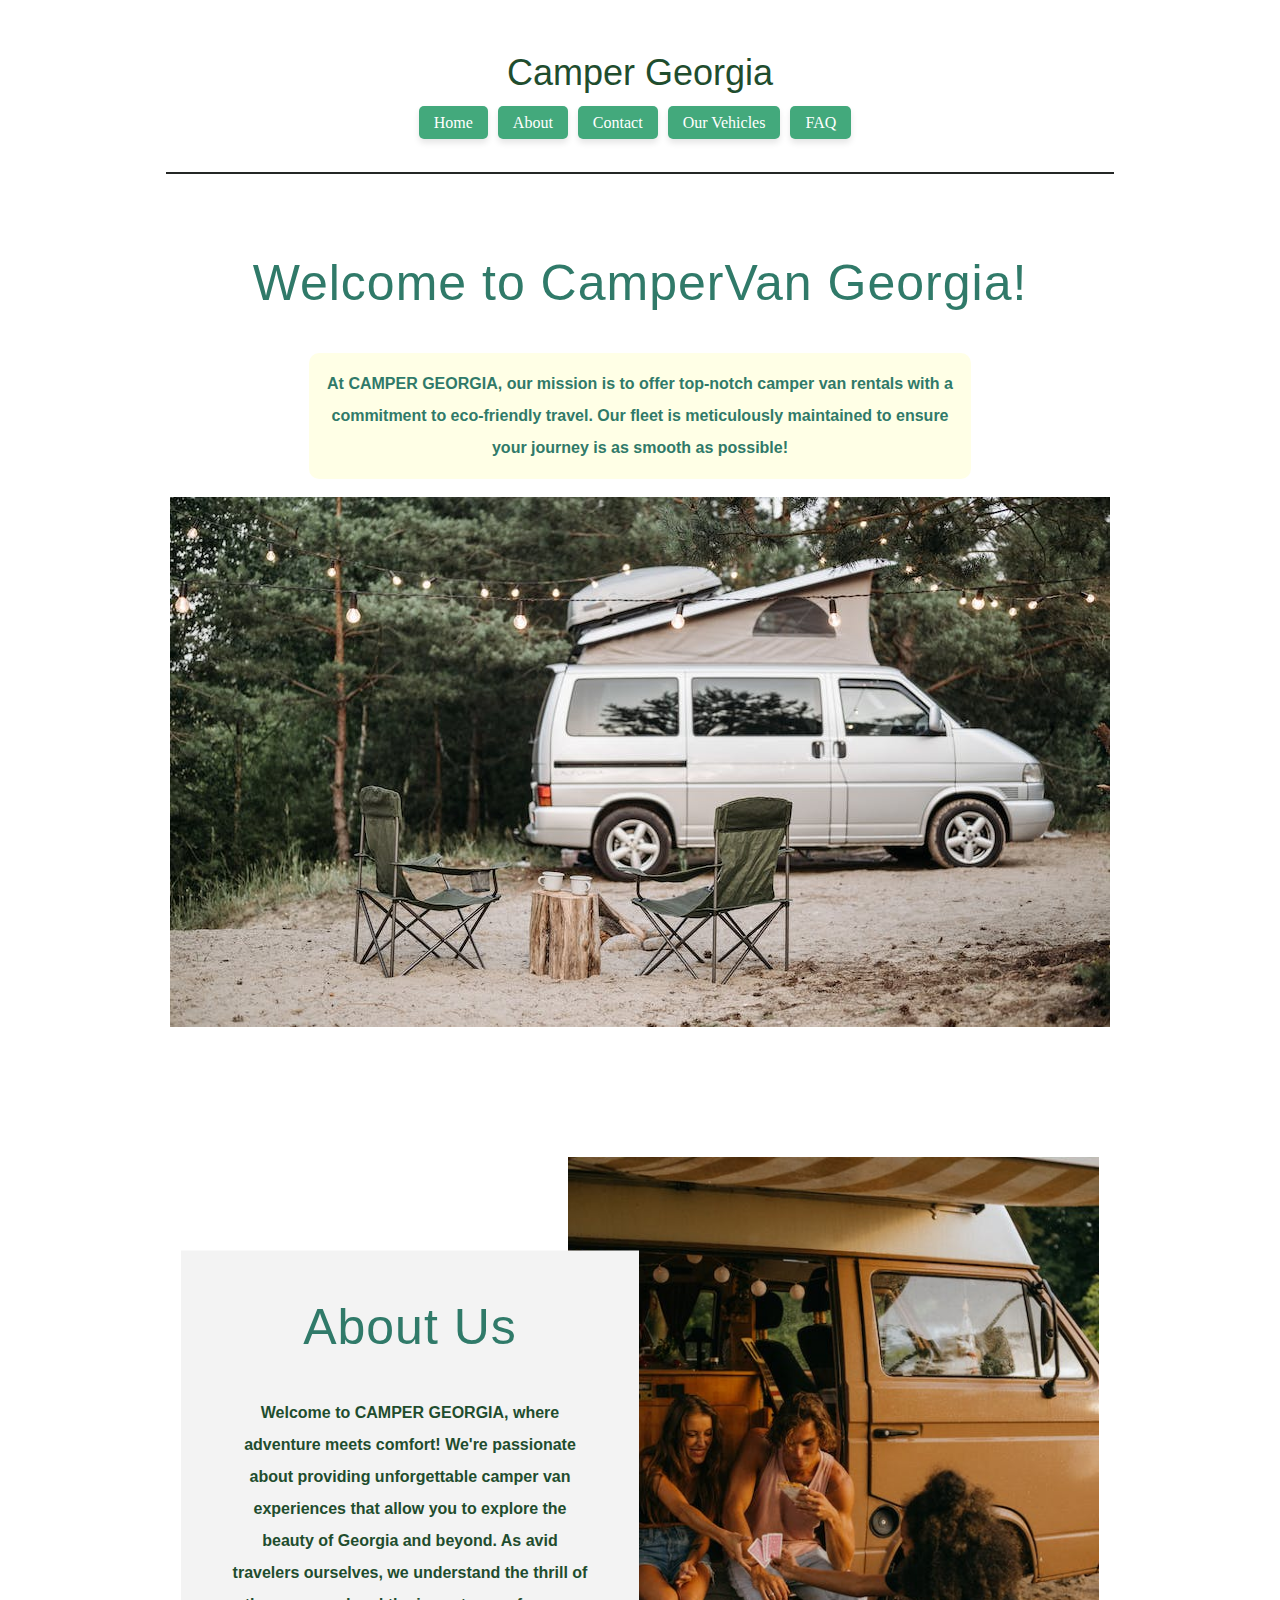
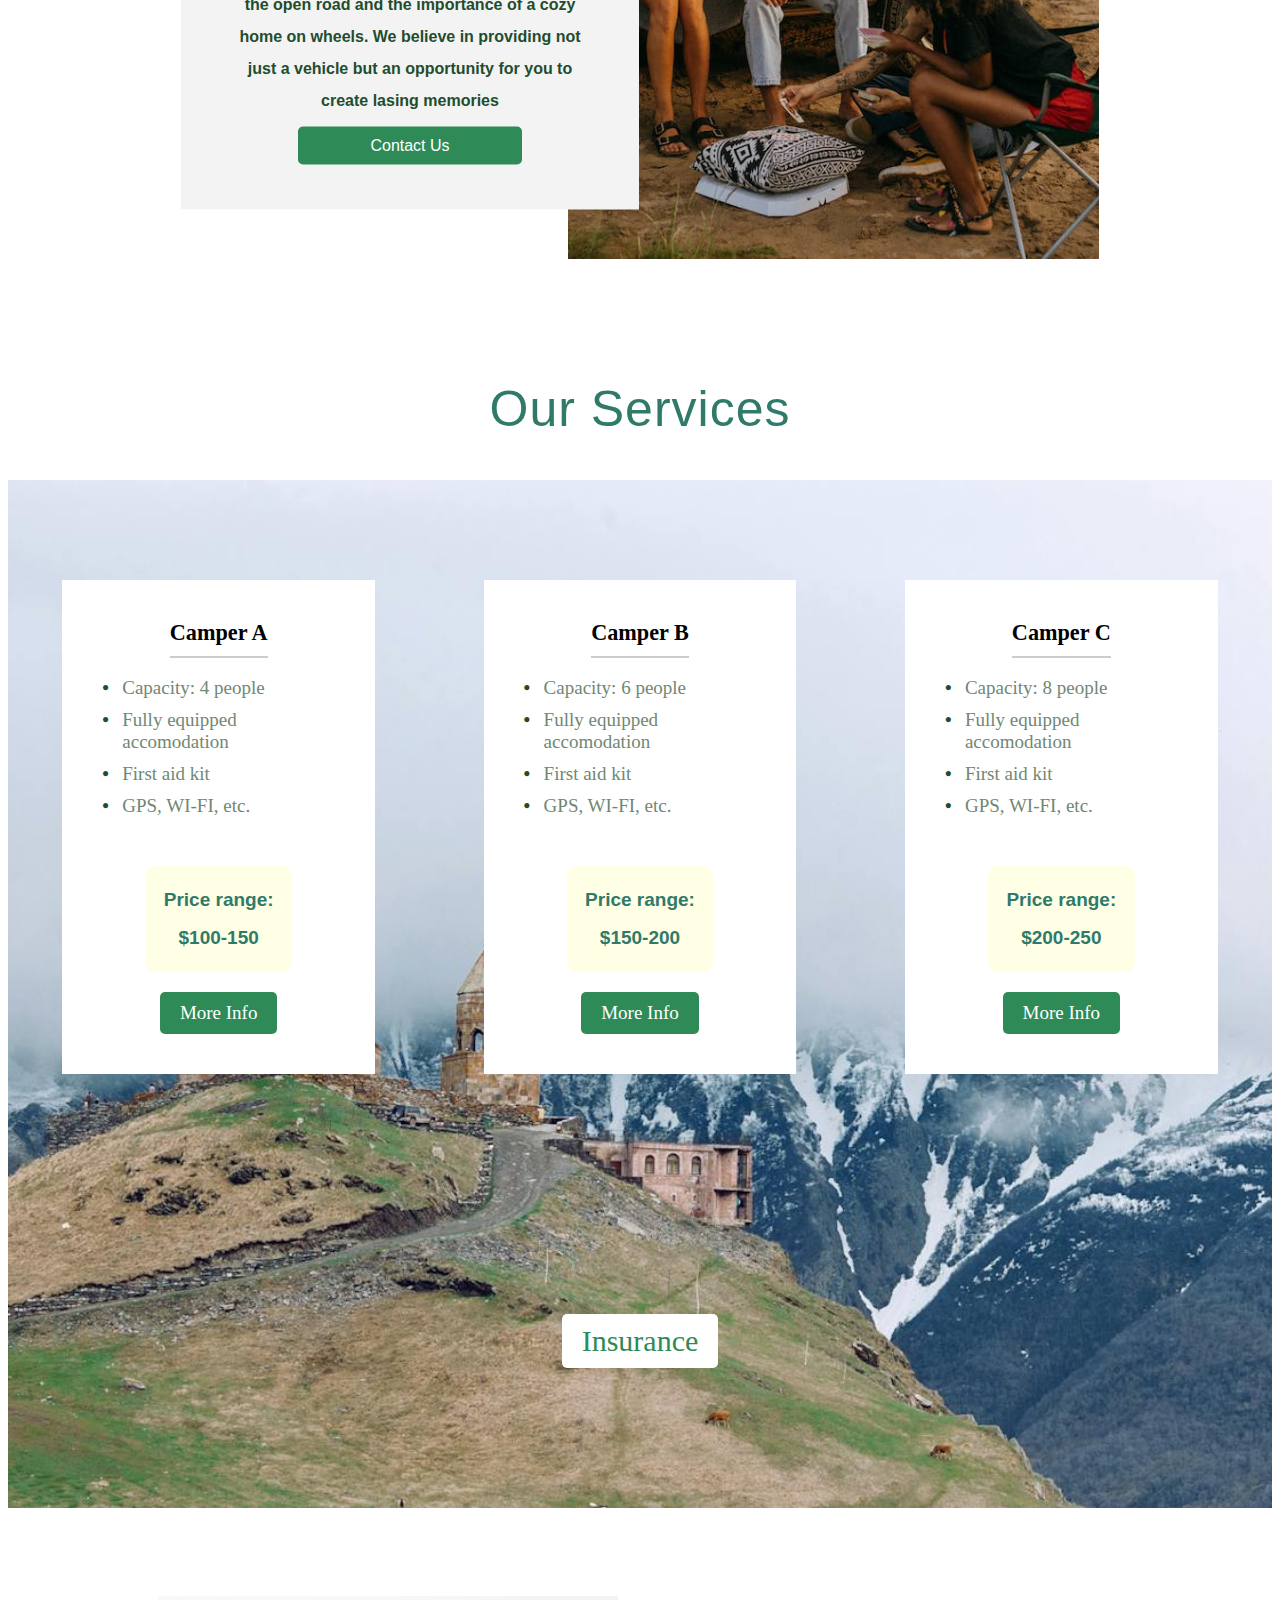
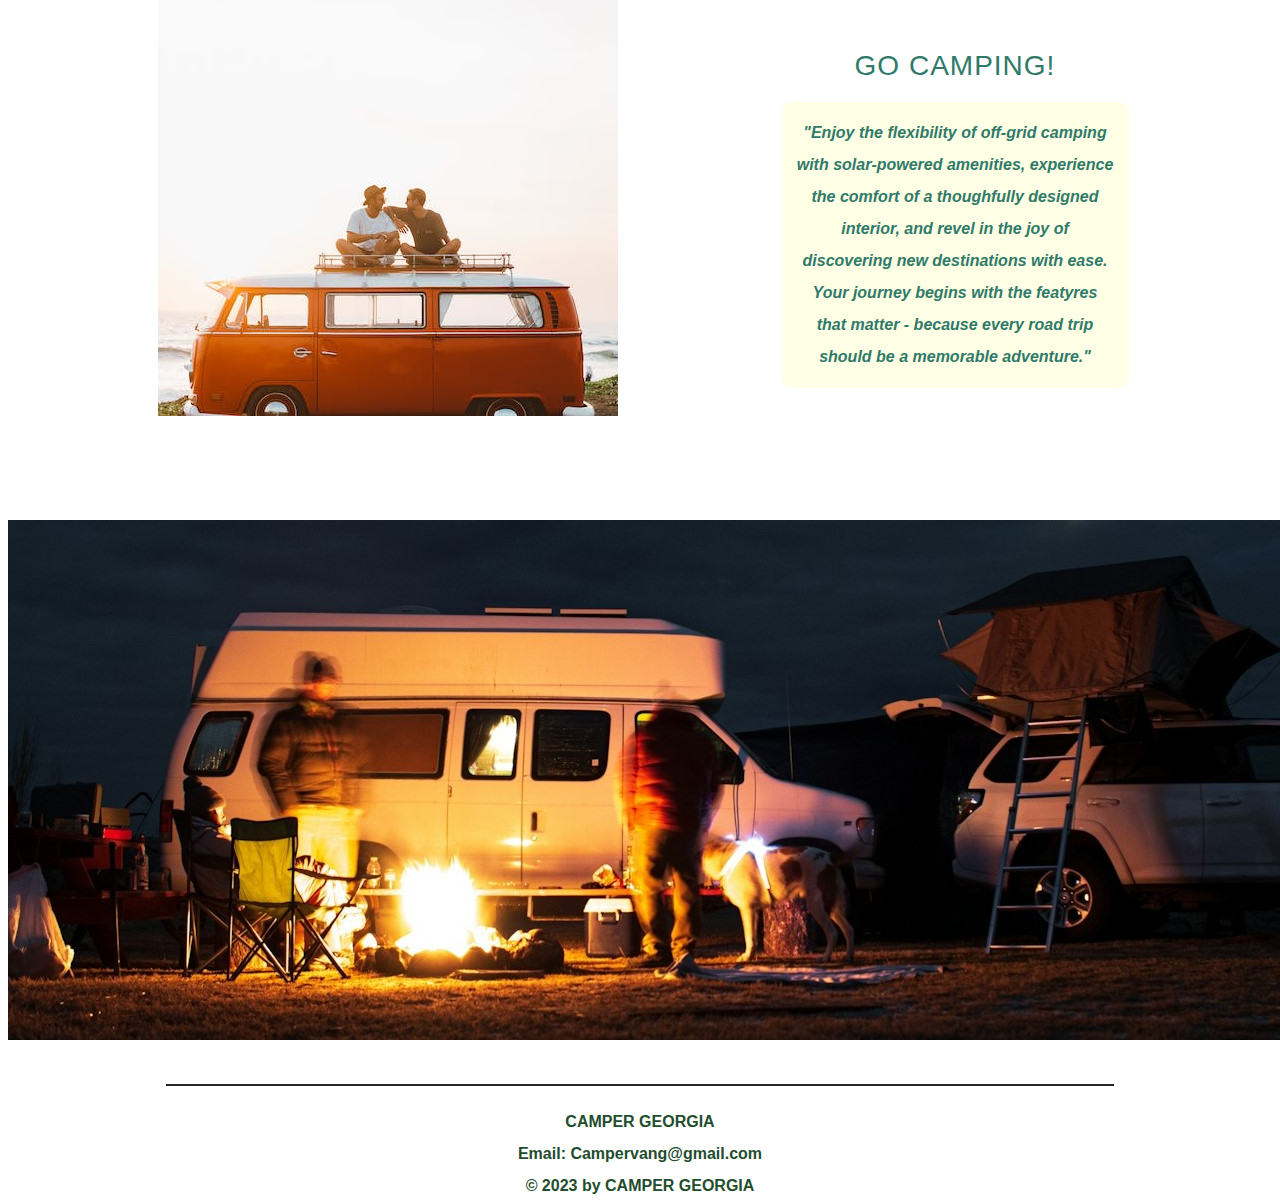
<file: index.html>
<!DOCTYPE html>
<html>

<head>
  <meta charset="utf-8">
  <meta name="viewport" content="width=device-width, initial-scale=1.0">
  <title>replit</title>
  <link href="style.css" rel="stylesheet" type="text/css" />
</head>

<body>

  <header class = "header">
    <div class="container">
      <div class="logo">
        <!-- Your logo or website name here -->
        <h1>Camper Georgia</h1>
      </div>
      <nav class="menu">
        <ul>
          <li><a href="index.html">Home</a></li>
          <li><a href="about.html">About</a></li>
          <li><a href="contact.html">Contact</a></li>
          <li><a href="vehicles.html">Our Vehicles</a></li>
          <li><a href="faq.html">FAQ</a></li>
        </ul>
      </nav>
    </div>
  </header>

  <hr class="separator">
  
  <div class = "welcome-text">
    <br>
    <h2>Welcome to CamperVan Georgia!</h2>
    <p>At CAMPER GEORGIA, our mission is to offer top-notch camper van rentals with a commitment to eco-friendly travel. Our fleet is meticulously maintained to ensure your journey is as smooth as possible!</p>
  <br>
  <div class = "slideshow-container">
    <div class = "slideshow-images">
      <img src = "Photos/van1.jpg" class = "slide">
      <img src = "Photos/van2.jpg" class = "slide">
      <img src = "Photos/van4.jpg" class = "slide">
      <img src = "Photos/van5.jpg" class = "slide">
      <img src = "Photos/van6.jpg" class = "slide">
    </div>
  </div>
  <div class = "main-container">  
    <div class = "about-us">
      <h2>About Us</h2>
      <h4> Welcome to CAMPER GEORGIA, where adventure meets comfort! We're passionate about providing unforgettable camper van experiences that allow you to explore the beauty of Georgia and beyond. As avid travelers ourselves, we understand the thrill of the open road and the importance of a cozy home on wheels. We believe in providing not just a vehicle but an opportunity for you to create lasing memories</h4>
      <div class = "contact-button">
        <a href="contact.html" class = "contact-link">Contact Us</a>
      </div>
    </div>
    <div class = "picture">
      <img src = "Photos/van10.jpg" class = "picture">
    </div>
  </div>

    <h2>Our Services</h2>
    
  <div class = "services-section" style = "background-image: url('Photos/van8.jpg');">
    <div class = "service">
      <h3>Camper A</h3>
      <ul>
        <li>Capacity: 4 people</li>
        <li>Fully equipped accomodation</li>
        <li>First aid kit</li>
        <li>GPS, WI-FI, etc.</li>
      </ul>
      <p>Price range: $100-150</p>
      <a href="CamperA.html" class = "more-info-btn" >More Info</a>
    </div>

    <div class = "service">
      <h3>Camper B</h3>
      <ul>
        <li>Capacity: 6 people</li>
        <li>Fully equipped accomodation</li>
        <li>First aid kit</li>
        <li>GPS, WI-FI, etc.</li>
      </ul>
      <p>Price range: $150-200</p>
      <a href="CamperB.html" class = "more-info-btn" >More Info</a>
    </div>

    <div class = "service">
      <h3>Camper C</h2>
      <ul>
        <li>Capacity: 8 people</li>
        <li>Fully equipped accomodation</li>
        <li>First aid kit</li>
        <li>GPS, WI-FI, etc.</li>
      </ul>
      <p>Price range: $200-250</p>
      <a href="CamperC.html" class = "more-info-btn" >More Info</a>
    </div>
    <div class = "service1">
      <a href="Insurance.html" class = "insurance-btn">Insurance</a>
    </div>
  </div>
    <br>
  <div class = "info-section">
    <div class = "photo">
      <img src = "Photos/van11.jpg">
    </div>
    <div class = "text-content">
      <h2> GO CAMPING! </h2>
      <p><em>"Enjoy the flexibility of off-grid camping with solar-powered amenities, experience the comfort of a thoughfully designed interior, and revel in the joy of discovering new destinations with ease. <br> Your journey begins with the featyres that matter - because every road trip should be a memorable adventure."</em></p>
    </div>
  </div>
  <div class = "additional-picture">
    <img src = "Photos/van9.jpg">
  </div>

  <hr class="separator">
    
  <footer class = "footer">
    <div class = "container">
      <h4>CAMPER GEORGIA</h4>
      <h4>Email: Campervang@gmail.com
</h4>
      <h4>© 2023 by CAMPER GEORGIA</h4>
    </div>
  </footer>
  <script src="script.js"></script>

  <script src="https://replit.com/public/js/replit-badge-v2.js" theme="dark" position="bottom-right"></script>
</body>

</html>
</file>
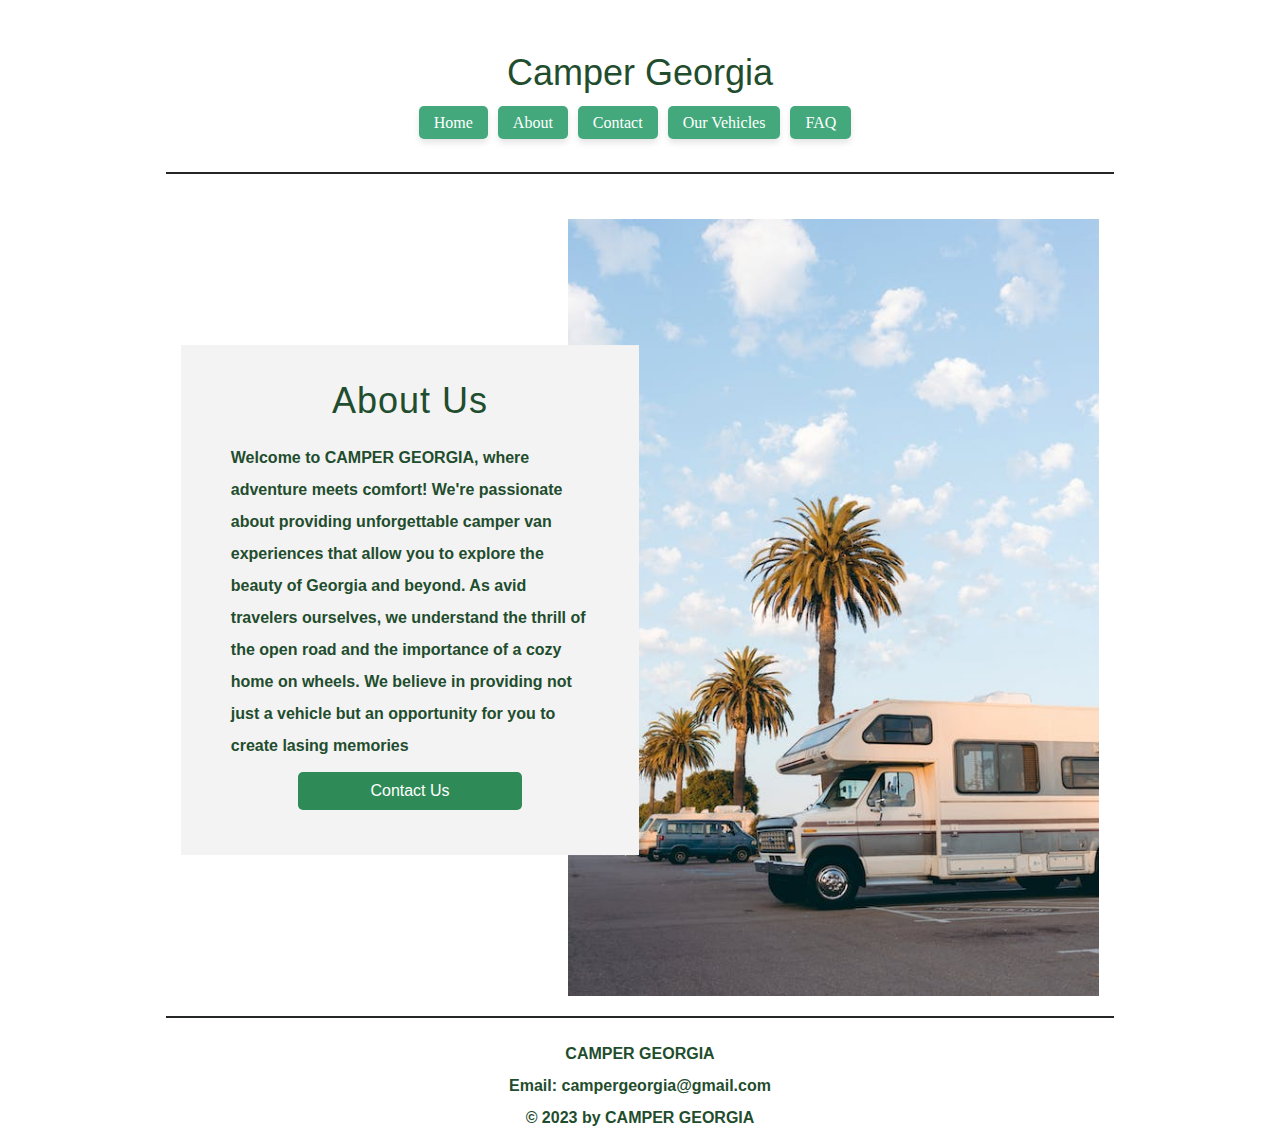
<file: about.html>
<!DOCTYPE html>
<html>

<head>
  <title>About Us</title>
  <link href="style.css" rel="stylesheet" type="text/css" />
</head>

<body>

  <header class = "header">
    <div class="container">
      <div class="logo">
        <!-- Your logo or website name here -->
        <h1>Camper Georgia</h1>
      </div>
      <nav class="menu">
        <ul>
          <li><a href="index.html">Home</a></li>
          <li><a href="about.html">About</a></li>
          <li><a href="contact.html">Contact</a></li>
          <li><a href="vehicles.html">Our Vehicles</a></li>
          <li><a href="faq.html">FAQ</a></li>
        </ul>
      </nav>
    </div>
  </header>

  <hr class="separator">
  
  <div class = "main-container">  
    <div class = "about-us-new">
      <h2 class = "about-title">About Us</h2>
      <h4> Welcome to CAMPER GEORGIA, where adventure meets comfort! We're passionate about providing unforgettable camper van experiences that allow you to explore the beauty of Georgia and beyond. As avid travelers ourselves, we understand the thrill of the open road and the importance of a cozy home on wheels. We believe in providing not just a vehicle but an opportunity for you to create lasing memories</h4>
      <div class = "contact-button">
        <a href="contact.html" class = "contact-link">Contact Us</a>
      </div>
  </div>
  <div class="picture-new">
    <img src="Photos/aboutus.jpg">
  </div>
  </div>

<hr class="separator">

<footer class = "footer">
  <div class = "container">
    <h4>CAMPER GEORGIA</h4>
    <h4>Email: campergeorgia@gmail.com</h4>
    <h4>© 2023 by CAMPER GEORGIA</h4>
  </div>
</footer>
    
</body>

</html>
</file>
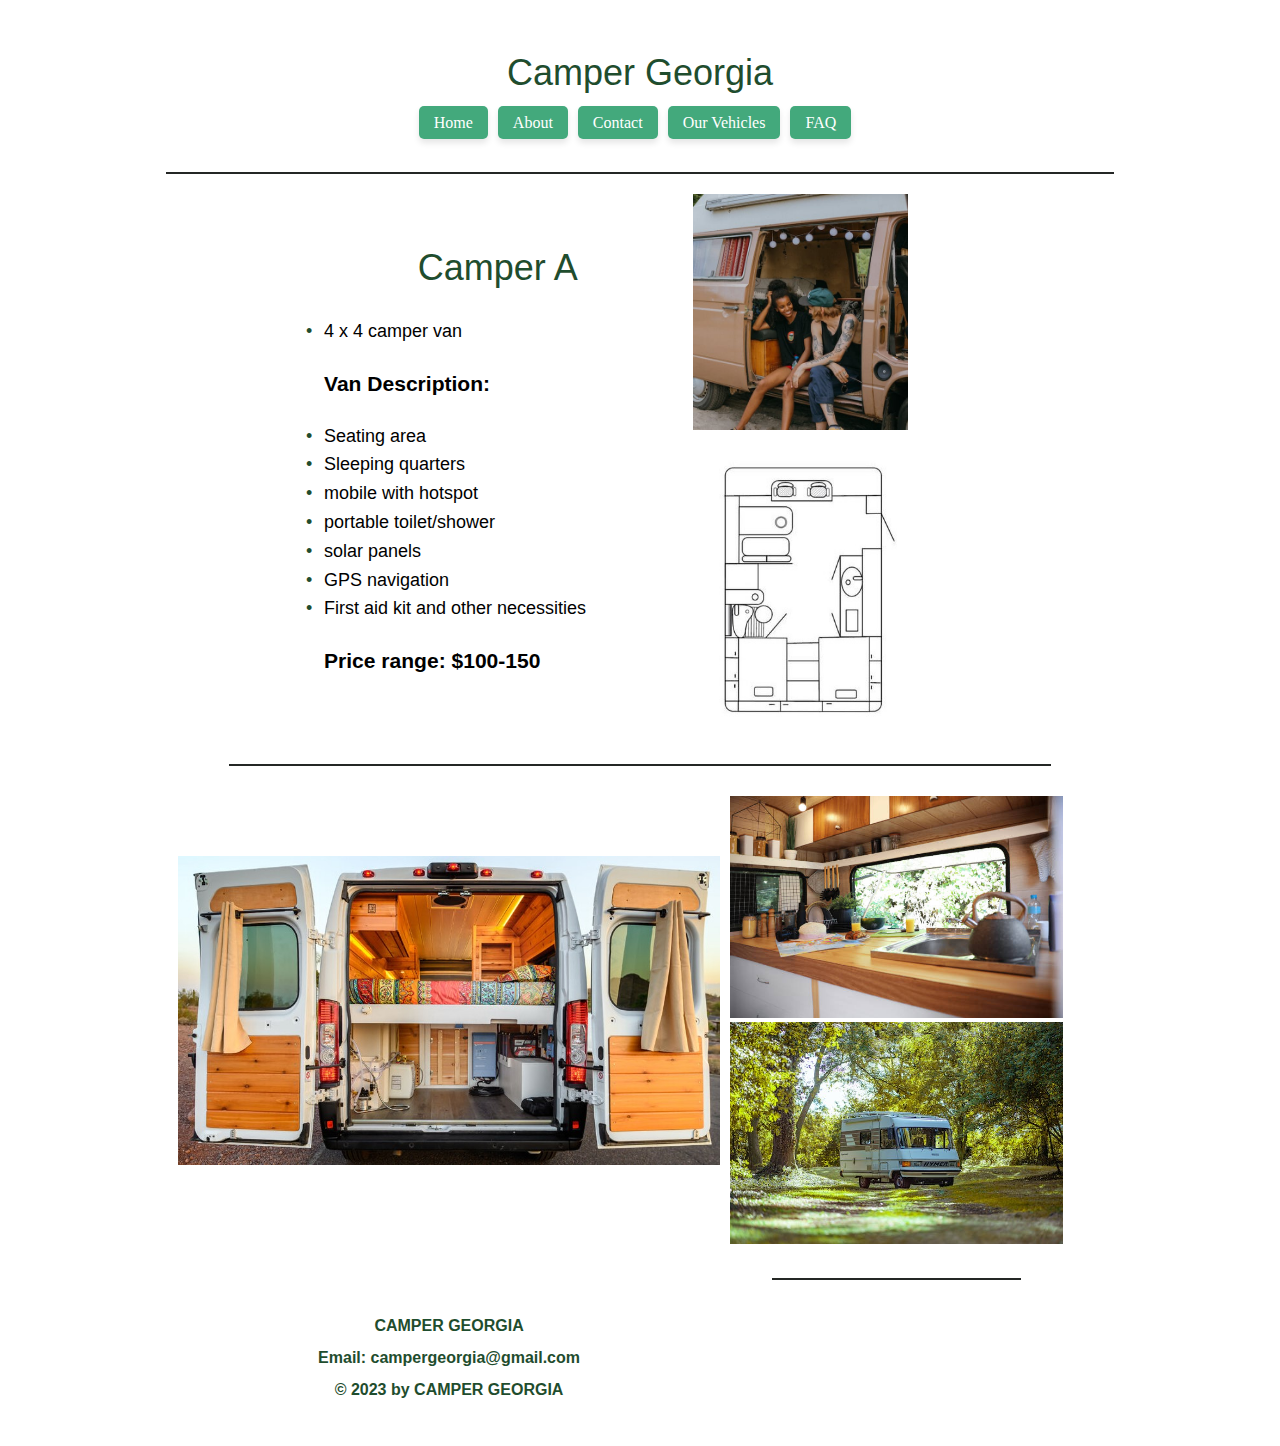
<file: CamperA.html>
<!DOCTYPE html>
<html>

  <head>
    <title>About Us</title>
    <link href="style.css" rel="stylesheet" type="text/css" />
  </head>

  <body>
    <header class = "header">
      <div class="container">
        <div class="logo">
          <!-- Your logo or website name here -->
          <h1>Camper Georgia</h1>
        </div>
        <nav class="menu">
          <ul>
            <li><a href="index.html">Home</a></li>
            <li><a href="about.html">About</a></li>
            <li><a href="contact.html">Contact</a></li>
            <li><a href="vehicles.html">Our Vehicles</a></li>
            <li><a href="faq.html">FAQ</a></li>
          </ul>
        </nav>
      </div>
    </header>

    <hr class="separator">

    <div class="ccampera">
      <div class="text-column">
        <h1>Camper A</h1>
        <ul>
          <li>4 x 4 camper van</li>
        </ul>
        <h3>Van Description: </h3>
        <ul>
          <li>Seating area</li>
          <li>Sleeping quarters</li>
          <li>mobile with hotspot</li>
          <li>portable toilet/shower</li>
          <li>solar panels</li>
          <li>GPS navigation</li>
          <li>First aid kit and other necessities</li>
        </ul>
        <h3>Price range: $100-150</h3>
      </div>
      <div class="photo-column">
        <img src="Photos/campera1.jpg">
        <img src="Photos/design.jpg">
      </div>
    </div>

    <hr class="separator-new">

    <div class="photo-collage">
      <div class="item left">
        <img src="Photos/a1.jpg">
      </div>
      <div class="item upper-right">
        <div class="small-photo">
          <img src="Photos/a2.jpg">
        </div>
        <div class="item lower-right">
          <img src="Photos/A3.jpg"
        </div>
      </div>
    </div>

    <hr class="separator">
    
    <footer class = "footer">
      <div class = "container">
        <h4>CAMPER GEORGIA</h4>
        <h4>Email: campergeorgia@gmail.com</h4>
        <h4>© 2023 by CAMPER GEORGIA</h4>
      </div>
    </footer>
  </body>
</html>
</file>
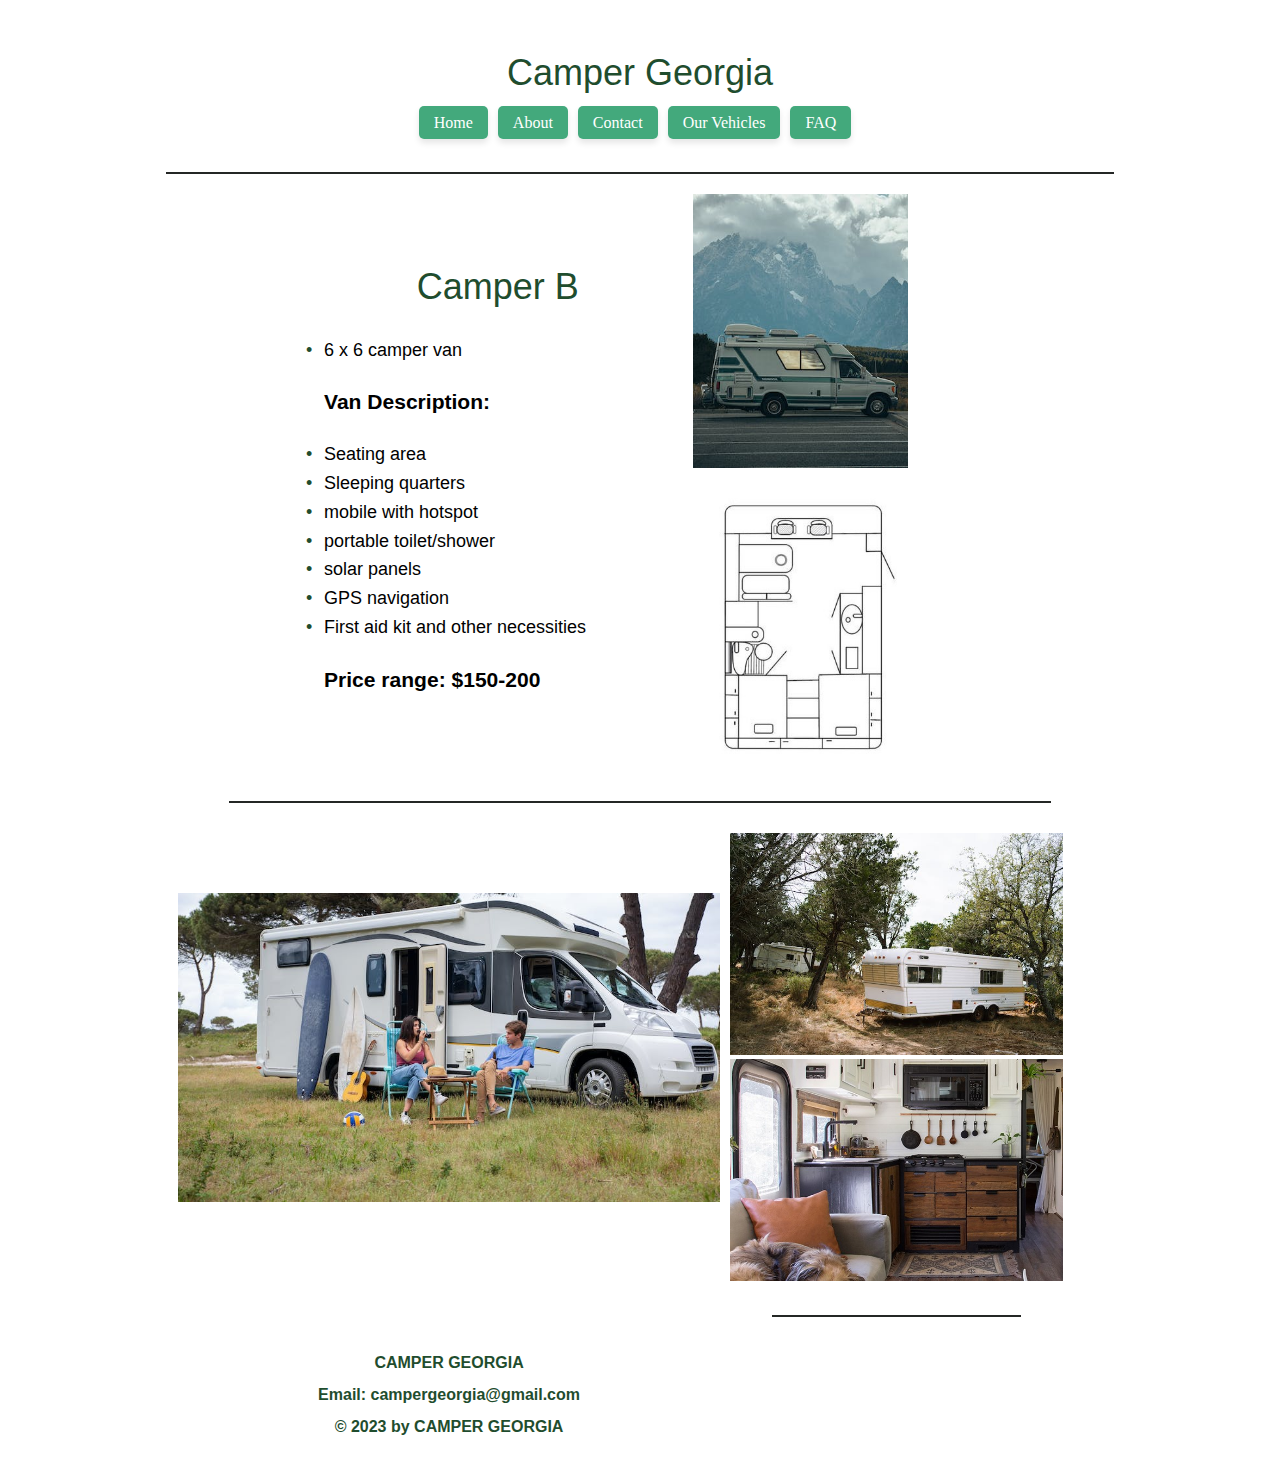
<file: CamperB.html>
<!DOCTYPE html>
<html>

  <head>
    <title>About Us</title>
    <link href="style.css" rel="stylesheet" type="text/css" />
  </head>

  <body>
    <header class = "header">
      <div class="container">
        <div class="logo">
          <!-- Your logo or website name here -->
          <h1>Camper Georgia</h1>
        </div>
        <nav class="menu">
          <ul>
            <li><a href="index.html">Home</a></li>
            <li><a href="about.html">About</a></li>
            <li><a href="contact.html">Contact</a></li>
            <li><a href="vehicles.html">Our Vehicles</a></li>
            <li><a href="faq.html">FAQ</a></li>
          </ul>
        </nav>
      </div>
    </header>

    <hr class="separator">

    <div class="ccampera">
      <div class="text-column">
        <h1>Camper B</h1>
        <ul>
          <li>6 x 6 camper van</li>
        </ul>
        <h3>Van Description: </h3>
        <ul>
          <li>Seating area</li>
          <li>Sleeping quarters</li>
          <li>mobile with hotspot</li>
          <li>portable toilet/shower</li>
          <li>solar panels</li>
          <li>GPS navigation</li>
          <li>First aid kit and other necessities</li>
        </ul>
        <h3>Price range: $150-200</h3>
      </div>
      <div class="photo-column">
        <img src="Photos/b0.jpg">
        <img src="Photos/design.jpg">
      </div>
    </div>

    <hr class="separator-new">

    <div class="photo-collage">
      <div class="item left">
        <img src="Photos/b1.jpg">
      </div>
      <div class="item upper-right">
        <div class="small-photo">
          <img src="Photos/b2.jpg">
        </div>
        <div class="item lower-right">
          <img src="Photos/b3.jpg"
        </div>
      </div>
    </div>

    <hr class="separator">

    <footer class = "footer">
      <div class = "container">
        <h4>CAMPER GEORGIA</h4>
        <h4>Email: campergeorgia@gmail.com</h4>
        <h4>© 2023 by CAMPER GEORGIA</h4>
      </div>
    </footer>
  </body>
</html>
</file>
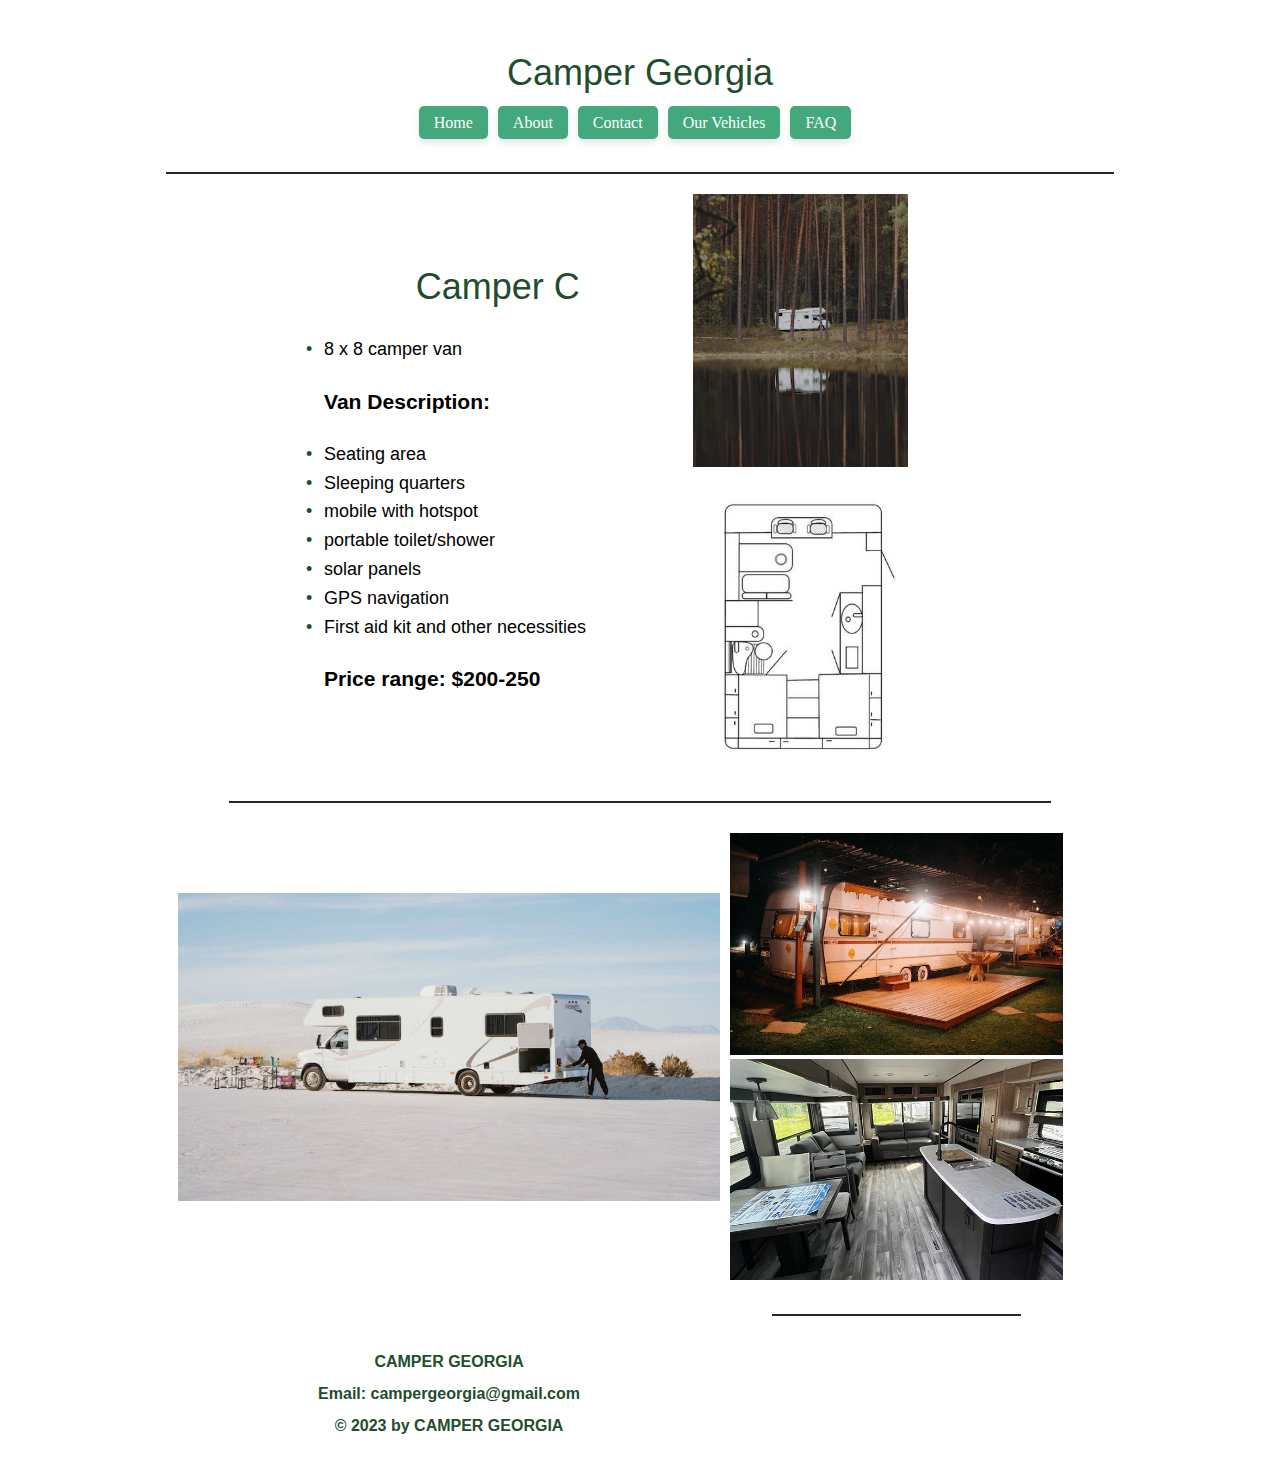
<file: CamperC.html>
<!DOCTYPE html>
<html>

  <head>
    <title>About Us</title>
    <link href="style.css" rel="stylesheet" type="text/css" />
  </head>

  <body>
    <header class = "header">
      <div class="container">
        <div class="logo">
          <!-- Your logo or website name here -->
          <h1>Camper Georgia</h1>
        </div>
        <nav class="menu">
          <ul>
            <li><a href="index.html">Home</a></li>
            <li><a href="about.html">About</a></li>
            <li><a href="contact.html">Contact</a></li>
            <li><a href="vehicles.html">Our Vehicles</a></li>
            <li><a href="faq.html">FAQ</a></li>
          </ul>
        </nav>
      </div>
    </header>

    <hr class="separator">

    <div class="ccampera">
      <div class="text-column">
        <h1>Camper C</h1>
        <ul>
          <li>8 x 8 camper van</li>
        </ul>
        <h3>Van Description: </h3>
        <ul>
          <li>Seating area</li>
          <li>Sleeping quarters</li>
          <li>mobile with hotspot</li>
          <li>portable toilet/shower</li>
          <li>solar panels</li>
          <li>GPS navigation</li>
          <li>First aid kit and other necessities</li>
        </ul>
        <h3>Price range: $200-250</h3>
      </div>
      <div class="photo-column">
        <img src="Photos/c0.jpg">
        <img src="Photos/design.jpg">
      </div>
    </div>

    <hr class="separator-new">

    <div class="photo-collage">
      <div class="item left">
        <img src="Photos/c1.jpg">
      </div>
      <div class="item upper-right">
        <div class="small-photo">
          <img src="Photos/c2.jpg">
        </div>
        <div class="item lower-right">
          <img src="Photos/c3.jpg"
        </div>
      </div>
    </div>

    <hr class="separator">

    <footer class = "footer">
      <div class = "container">
        <h4>CAMPER GEORGIA</h4>
        <h4>Email: campergeorgia@gmail.com</h4>
        <h4>© 2023 by CAMPER GEORGIA</h4>
      </div>
    </footer>
  </body>
</html>
</file>
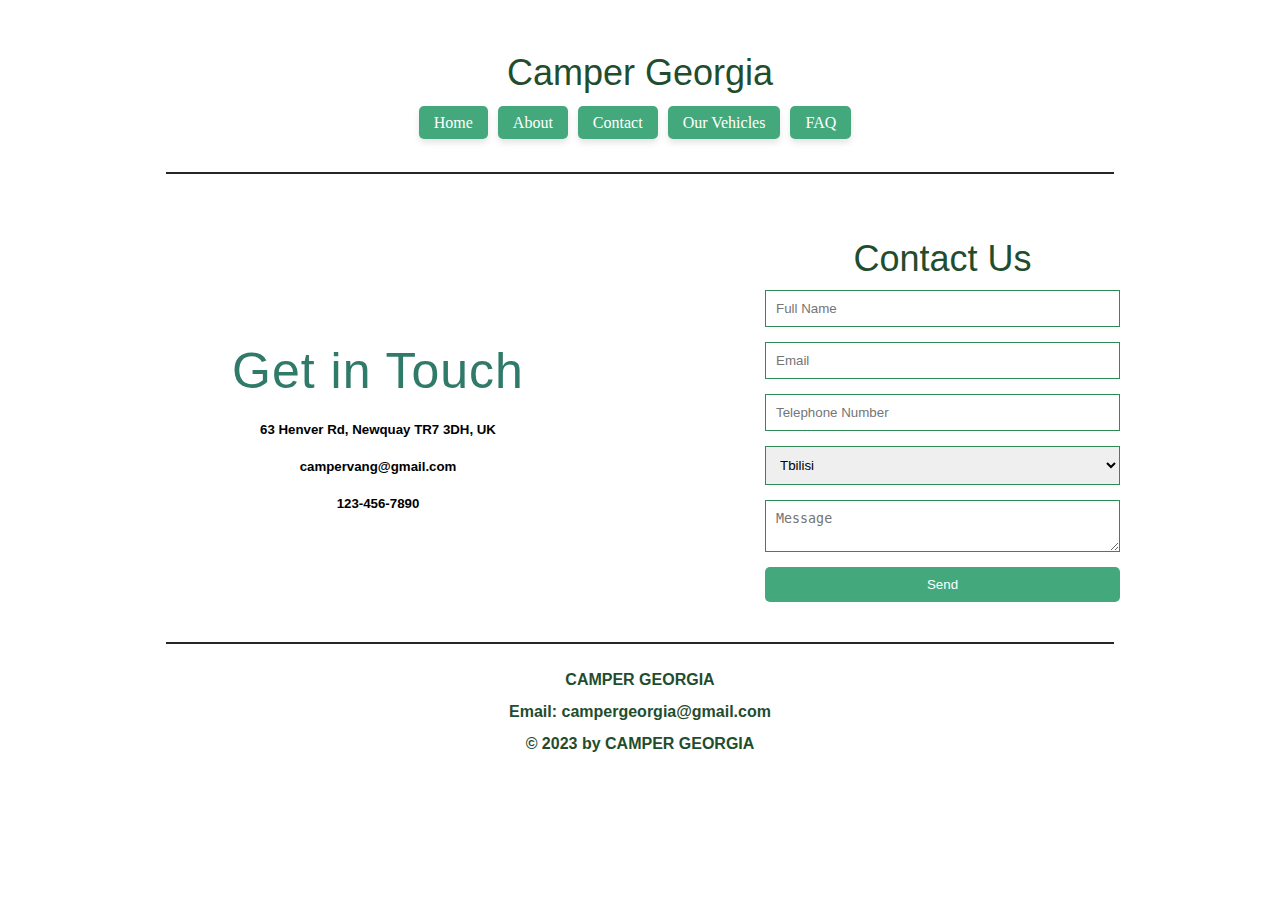
<file: contact.html>
<!DOCTYPE html>
<html>
  <head>
    <meta charset="utf-8">
    <meta name="viewport" content="width=device-width, initial-scale=1.0">
    <link href="style.css" rel="stylesheet" type="text/css" />
  </head>

  <body>

    <header class = "header">
      <div class="container">
        <div class="logo">
          <!-- Your logo or website name here -->
          <h1>Camper Georgia</h1>
        </div>
        <nav class="menu">
          <ul>
            <li><a href="index.html">Home</a></li>
            <li><a href="about.html">About</a></li>
            <li><a href="contact.html">Contact</a></li>
            <li><a href="vehicles.html">Our Vehicles</a></li>
            <li><a href="faq.html">FAQ</a></li>
          </ul>
        </nav>
      </div>
    </header>

    <hr class="separator">
    
    <div class = "cont">
        <div class = "intouch-cont">
          <h2 class = "intouch">Get in Touch</h2>
          <h5 class = "intouch-text">63 Henver Rd, Newquay TR7 3DH, UK</h5>
          <h5 class = "intouch-text">campervang@gmail.com</h5>
          <h5 class = "intouch-text">123-456-7890</h5>
        </div>

      <div class="contact-form">
        <h1>Contact Us</h1>
        <form action="https://formsubmit.co/1d2b6d025a87dcdb2339fd4c09dd6eaf" method="POST">
          <input type = "text" name = "Name" placeholder = "Full Name" required>
          <input type = "email" name = "Email" placeholder = "Email" required>
          <input type="tel" id="phone" name="Phone" placeholder = "Telephone Number" required>
          <select name = "Region from">
            <option>Tbilisi</option>
            <option>Batumi</option>
            <option>Kutaisi</option>
          </select>
          <textarea name = "Message" placeholder = "Message" required></textarea>
          <button type = "submit">Send</button>
        </form>
      </div>
    </div>

    <hr class="separator">

    <footer class="footer">
      <div class = "container">
        <h4>CAMPER GEORGIA</h4>
        <h4>Email: campergeorgia@gmail.com</h4>
        <h4>© 2023 by CAMPER GEORGIA</h4>
      </div>
    </footer>
    
  </body>
</html>
</file>
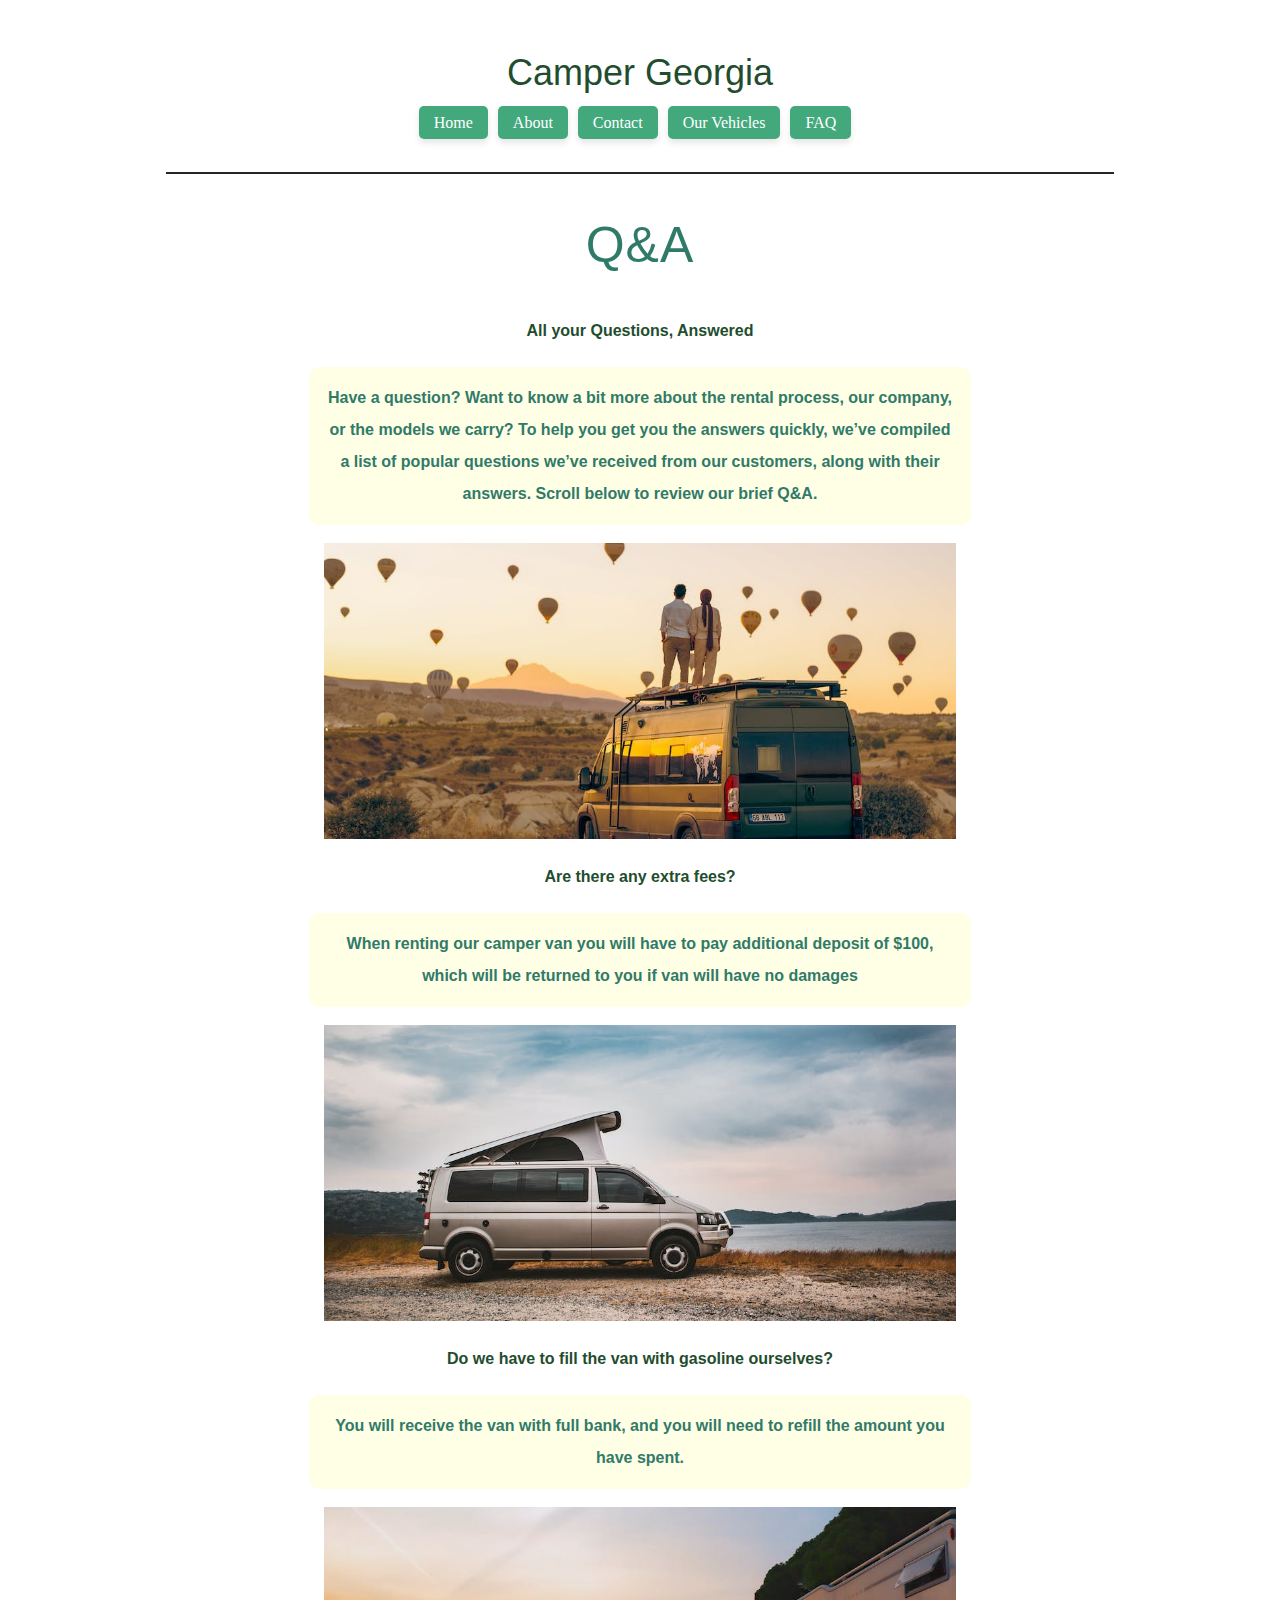
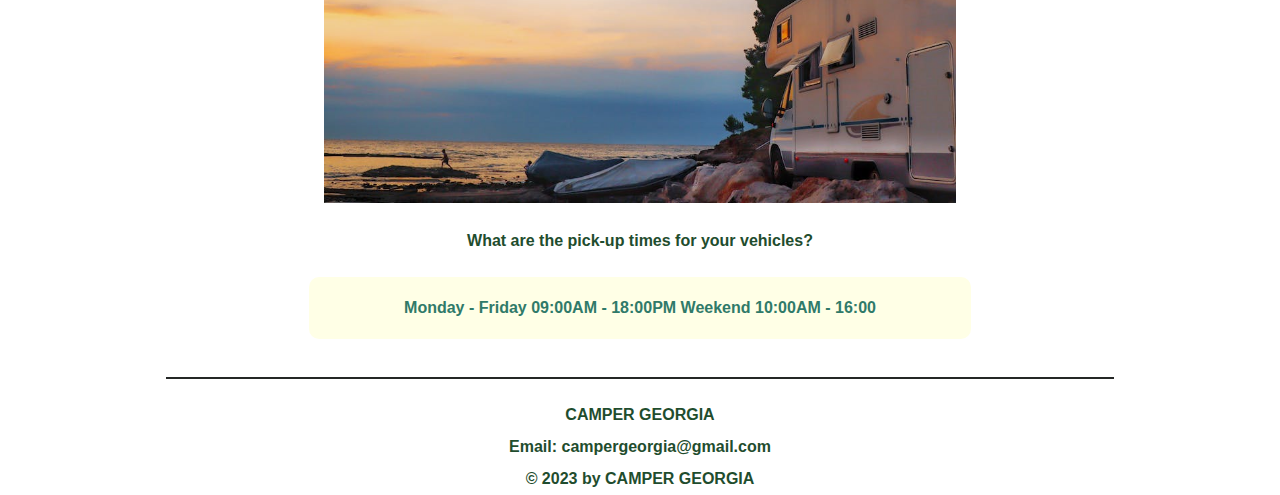
<file: faq.html>
<!DOCTYPE html>
<html>

<head>
  <meta charset="utf-8">
  <meta name="viewport" content="width=device-width, initial-scale=1.0">
  <title>FAQ</title>
  <link href="style.css" rel="stylesheet" type="text/css" />
  <style>
    h2, h4, p {
      text-align: center;
    }
  </style>
</head>

<body>

  <header class = "header">
    <div class="container">
      <div class="logo">
        <!-- Your logo or website name here -->
        <h1>Camper Georgia</h1>
      </div>
      <nav class="menu">
        <ul>
          <li><a href="index.html">Home</a></li>
          <li><a href="about.html">About</a></li>
          <li><a href="contact.html">Contact</a></li>
          <li><a href="vehicles.html">Our Vehicles</a></li>
          <li><a href="faq.html">FAQ</a></li>
        </ul>
      </nav>
    </div>
  </header>

  <hr class="separator">

  <h2>Q&A</h2>
  <h4>All your Questions, Answered</h4>
  <p>Have a question? Want to know a bit more about the rental process, our company, or the models we carry? To help you get you the answers quickly, we’ve compiled a list of popular questions we’ve received from our customers, along with their answers. Scroll below to review our brief Q&A.</p>

  <br>

  <div class="photo-new">
    <img src="Photos/faq.jpg" style="width: 50%;" />
  </div>

  <br>
  
  <h4>Are there any extra fees?</h4>
  <p>When renting our camper van you will have to pay additional deposit of $100, which will be returned to you if van will have no damages</p>

  <br>

  <div class="photo-new">
    <img src="Photos/faq1.jpg" style="width: 50%;" />
  </div>

  <br>
  
  <h4>Do we have to fill the van with gasoline ourselves?</h4>
  <p>You will receive the van with full bank, and you will need to refill the amount you have spent.</p>

  <br>
  
  <div class="photo-new">
    <img src="Photos/faq2.jpg" style="width: 50%;" />
  </div>

  <br>

  <h4>What are the pick-up times for your vehicles?</h4>
  <p>Monday - Friday 09:00AM - 18:00PM Weekend 10:00AM - 16:00</p>

  <br>
  
  <hr class="separator">
  
  <footer class="footer">
    <div class = "container">
      <h4>CAMPER GEORGIA</h4>
      <h4>Email: campergeorgia@gmail.com</h4>
      <h4>© 2023 by CAMPER GEORGIA</h4>
    </div>
  </footer>

</body>

</html>
</file>
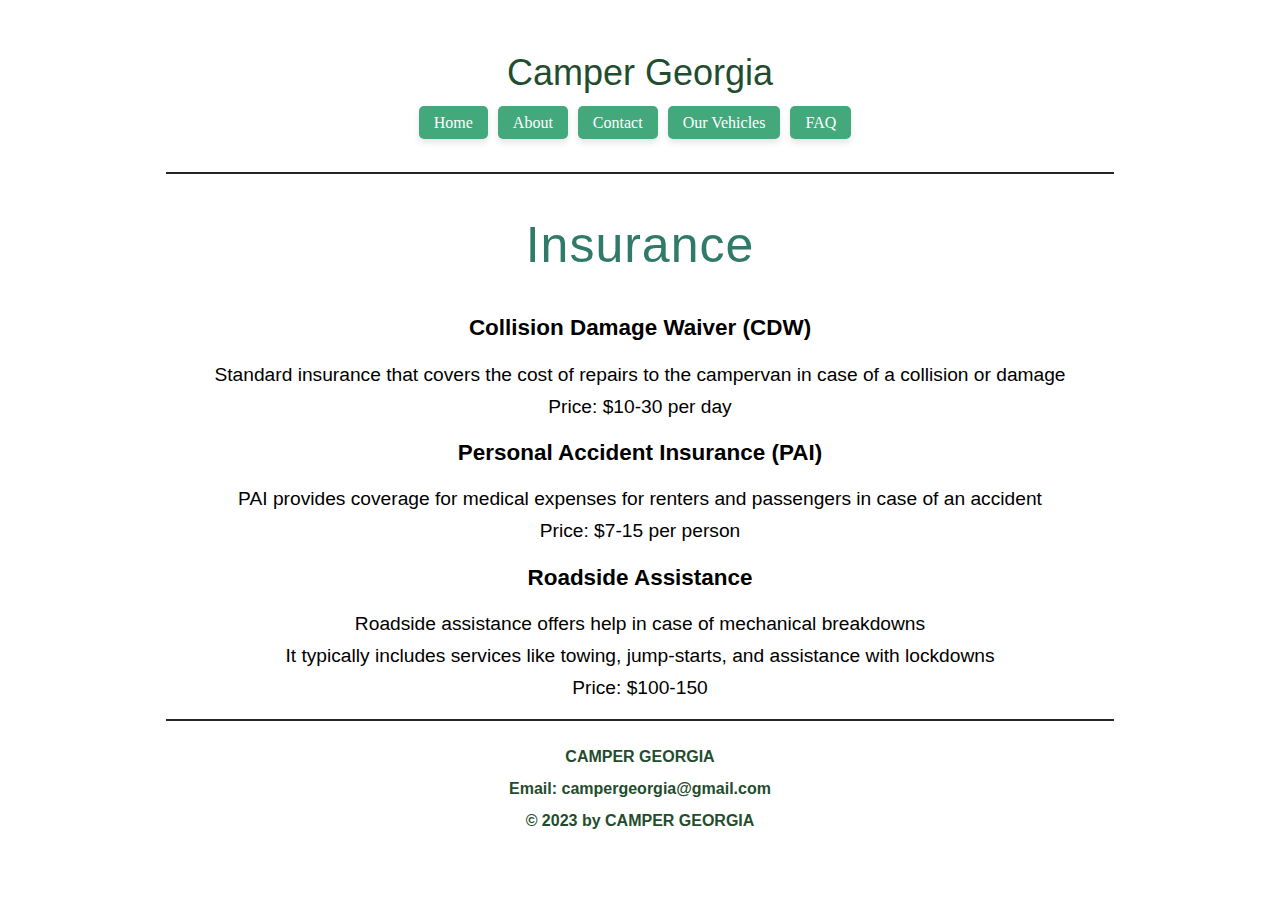
<file: Insurance.html>
<!DOCTYPE html>
<html>

<head>
  <meta charset="utf-8">
  <meta name="viewport" content="width=device-width, initial-scale=1.0">
  <title>FAQ</title>
  <link href="style.css" rel="stylesheet" type="text/css" />
  <style>
    h2, h4, p {
      text-align: center;
    }

    .sia {
      text-align: center; /* Aligns the list to the center */
      font-size: 1.2em; /* Increases the text size */
    }

    /* Additional styles for better readability and spacing */
    .sia ul {
      padding: 0;
      list-style: none;
    }

    .sia li {
      margin-bottom: 10px; /* Adds space between list items */
    }
  </style>

</head>

<body>

  <header class = "header">
    <div class="container">
      <div class="logo">
        <!-- Your logo or website name here -->
        <h1>Camper Georgia</h1>
      </div>
      <nav class="menu">
        <ul>
          <li><a href="index.html">Home</a></li>
          <li><a href="about.html">About</a></li>
          <li><a href="contact.html">Contact</a></li>
          <li><a href="vehicles.html">Our Vehicles</a></li>
          <li><a href="faq.html">FAQ</a></li>
        </ul>
      </nav>
    </div>
  </header>

  <hr class="separator">

  <h2>Insurance</h2>

  <div class = "sia">
    <h3>Collision Damage Waiver (CDW)</h3>
    <ul>
      <li>Standard insurance that covers the cost of repairs to the campervan in case of a collision or damage</li>
      <li>Price: $10-30 per day</li>
    </ul>
    <h3>Personal Accident Insurance (PAI)</h3>
    <ul>
      <li>PAI provides coverage for medical expenses for renters and passengers in case of an accident</li>
      <li>Price: $7-15 per person</li>
    </ul>
    <h3>Roadside Assistance</h3>
    <ul>
      <li>Roadside assistance offers help in case of mechanical breakdowns</li>
      <li>It typically includes services like towing, jump-starts, and assistance with lockdowns</li>
      <li>Price: $100-150</li>
    </ul>
  </div>
  
  <hr class="separator">

  <footer class="footer">
    <div class = "container">
      <h4>CAMPER GEORGIA</h4>
      <h4>Email: campergeorgia@gmail.com</h4>
      <h4>© 2023 by CAMPER GEORGIA</h4>
    </div>
  </footer>

</body>

</html>
</file>
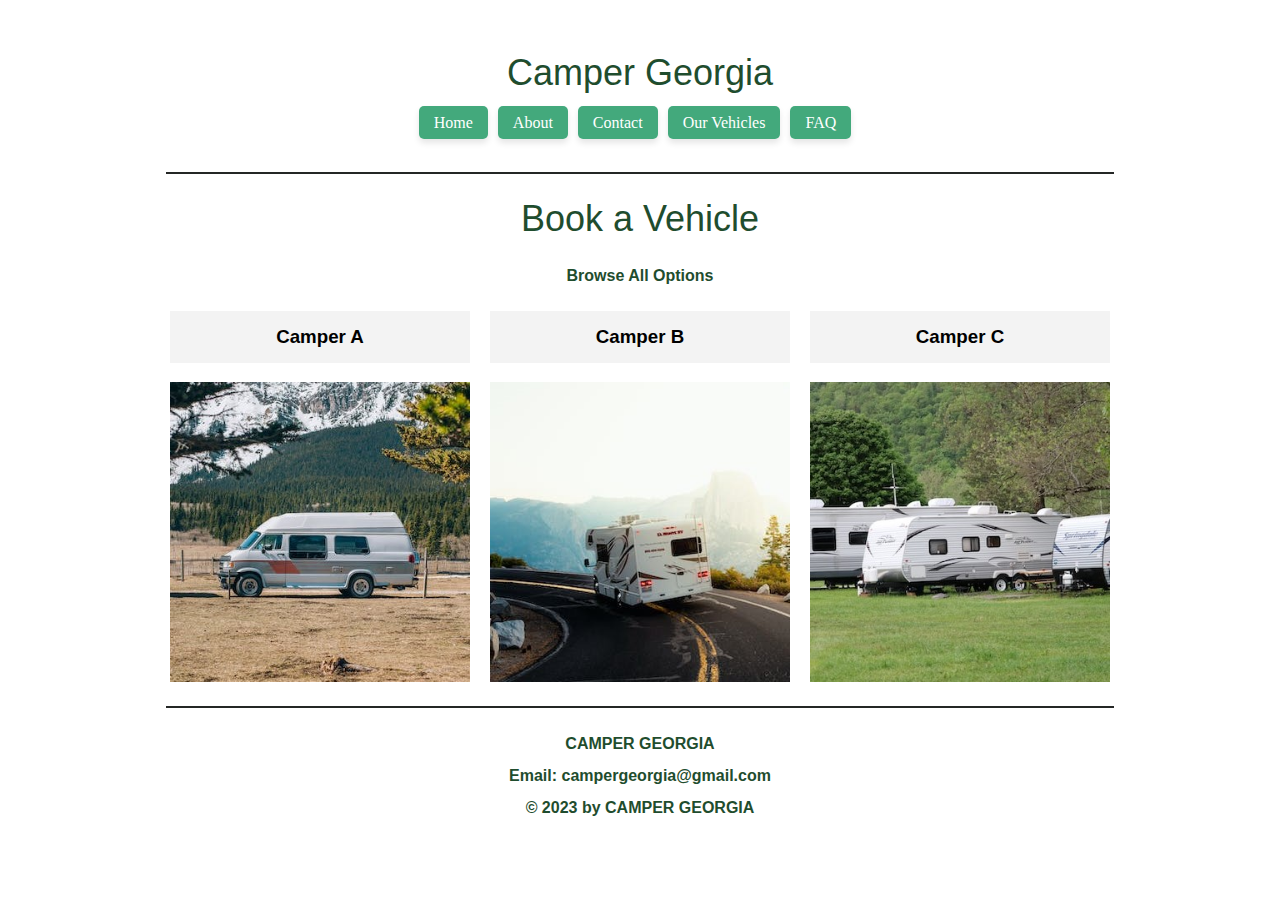
<file: vehicles.html>
<!DOCTYPE html>
<html>

<head>

  <meta charset="utf-8">
  <meta name="viewport" content="width=device-width, initial-scale=1.0">
  <title>FAQ</title>
  <link href="style.css" rel="stylesheet" type="text/css" />
  
  <style>
    .container-neww {
      display: flex;
      justify-content: center;
      align-items: center;
      flex-wrap: wrap;
      gap: 20px;
    }
    .column {
      text-align: center;
    }
    .column img {
      width: 100%;
      height: 300px;
      object-fit: cover;
    }

    .browse {
      display: flex;
      justify-content: center;
      align-items: center;
      flex-wrap: wrap;
      gap: 20px;
    }

    .camper {
      display: flex;
      justify-content: center;
      align-items: center;
      flex-wrap: wrap;
      gap: 20px;
      background-color: #F3F3F3;
      padding: 15px;
    }
  </style>
</head>

<body>

  <header class = "header">
    <div class="container">
      <div class="logo">
        <!-- Your logo or website name here -->
        <h1>Camper Georgia</h1>
      </div>
      <nav class="menu">
        <ul>
          <li><a href="index.html">Home</a></li>
          <li><a href="about.html">About</a></li>
          <li><a href="contact.html">Contact</a></li>
          <li><a href="vehicles.html">Our Vehicles</a></li>
          <li><a href="faq.html">FAQ</a></li>
        </ul>
      </nav>
    </div>
  </header>

  <hr class="separator">
  
  <header>
    <h1>Book a Vehicle</h1>
    <h4 class = "browse">Browse All Options</h4>
  </header>

  <div class="container-neww">
    <div class="column">
      <h3 class = "camper">Camper A</h3>
      <a href="CamperA.html">
        <img src="Photos/CamperA.jpg">
      </a>
    </div>
    <div class="column">
      <h3 class = "camper">Camper B</h3>
      <a href="CamperB.html">
        <img src="Photos/CamperB.jpg">
      </a>
    </div>
    <div class="column">
      <h3 class = "camper">Camper C</h3>
      <a href="CamperC.html">
        <img src="Photos/CamperC.jpg">
      </a>
    </div>
  </div>

  <hr class="separator">
  
  <footer class = "footer">
    <div class = "container">
      <h4>CAMPER GEORGIA</h4>
      <h4>Email: campergeorgia@gmail.com</h4>
      <h4>© 2023 by CAMPER GEORGIA</h4>
    </div>
  </footer>
  
</body>

</html>
</file>
<file: style.css>
html {
  height: 100%;
  width: 100%;
}

body {
  font-family: 'Roboto', sans-serif; 
}

p {
  font-weight: bold; 
  font-family: 'Roboto', sans-serif;
  color: #307A69;
  line-height: 2;
  margin-bottom: 20px;
  background-color: #FFFFE6; /* Light gray background */
  padding: 15px; /* Add padding to create space around the text */
  border-radius: 10px;
  margin: 0 auto;
  margin-top: 20px;
  max-width: 50%;
}

h1 {
  font-family: 'Lato', sans-serif; /* Use Lato font */
  font-weight: 300;
  font-size: 36px;
  color: #1F4D2E;
  margin-bottom: 20px;
  text-align: center;
}

h2 {
  font-family: 'Roboto', sans-serif;
  font-weight: 300;
  letter-spacing: 1px;
  color: #307A69;
  font-size: 50px;
}

h4 {
  font-family: 'Roboto', sans-serif;
  color: #1F4D2E;
  line-height: 2;
  width: 80%;
  margin: 0 auto;
}

.welcome-text {
  text-align: center;
}

.slideshow-images {
  text-align: center; /* Center-align the images within the container */
}

.slideshow-images img {
  display: block;
  max-width: 80%;
  margin: 0 auto;
}

.slideshow-images img:first-child {
  display: block;
}

.slideshow-images img.slide {
  max-width: 100%;
  height: auto;
}

.contact-button {
  text-align: center;
  margin-top: 10px;
  max-width: 50%;
  margin: 0 auto;
}

.contact-link {
  display: block;
  margin-top: 10px; /* Add spacing between paragraphs and button */
  text-decoration: none;
  background-color: #2e8b57;
  color: #fff;
  padding: 10px 20px;
  border-radius: 5px;
  transition: background-color 0.3s ease;
}

.contact-link:hover {
  background-color: #3cb371;
}

.main-container {
  display: flex;
}

.cont {
  display: flex;
  justify-content: center; /* Aligns content horizontally at the center */
  align-items: center; /* Aligns content vertically at the center */
  height: 100vh; /* Set height to 100% of the viewport height */
}

.intouch-cont {
  text-align: left; /* Aligns text to the left */
  max-width: 80%; /* Set a maximum width for better readability */
}

.about-us {
  position: absolute;
  background-color: #F3F3F3;
  padding: 5px; /* Increased padding for larger size */
  width: 35%; /* Increased width for larger size */
  top: 1530px; /* Adjust the distance from the top */
  left: 410px; /* Adjust the distance from the left */
  z-index: 1;
  transform: translate(-50%, -50%); /* Center the about-us div */
}

.about-us-new {
  position: absolute;
  background-color: #F3F3F3;
  padding: 5px; /* Increased padding for larger size */
  width: 35%; /* Increased width for larger size */
  top: 600px; /* Adjust the distance from the top */
  left: 410px; /* Adjust the distance from the left */
  z-index: 1;
  transform: translate(-50%, -50%);
}

.about-title {
  font-family: 'Lato', sans-serif; /* Use Lato font */
  font-weight: 300;
  font-size: 36px;
  color: #1F4D2E;
  margin-bottom: 20px;
  text-align: center;
}

.about-us p {
  width: 100%; /* Adjust the width of the paragraph */
  margin: 0 auto;
}

.about-us-new p {
  width: 100%; /* Adjust the width of the paragraph */
  margin: 0 auto;
}


.picture {
  position: relative;
  width: 70%;
}

.picture-new {
  position: relative;
  width: 70%;
}

.picture img {
  margin-top: 130px;
  margin-left: 560px;
  width: 60%;
  height: auto;
  display: block;
}

.picture-new img {
  margin-top: 25px;
  margin-left: 560px;
  width: 60%;
  height: auto;
  display: block;
}


.services-section {
  display: flex;
  justify-content: space-around; /* Adjust this value to change spacing */
  flex-wrap: wrap; /* Allow items to wrap */
  background-image: url('Photos/van8.jpg');
  background-size: cover; /* Adjust the image size to cover the entire container */
  background-position: center; /* Center the background image */
}

.service {
  font-family: 'Times New Roman', serif;
  font-size: 19px;
  background-color: #FFFFFF;
  padding: 40px;
  margin: 10px;
  margin-bottom: 100px;
  margin-top: 100px;
  display: flex;
  flex-direction: column;
  align-items: center;
  text-align: center;
  width: calc(20% - 20px);
}

.service1 {
  font-family: 'Times New Roman', serif;
  font-size: 19px;
  padding: 40px;
  margin: 10px;
  margin-bottom: 100px;
  margin-top: 100px;
  display: flex;
  flex-direction: column;
  align-items: center;
  text-align: center;
  width: calc(20% - 20px);
}

.service h3 {
  margin: 0;
  border-bottom: 2px solid #ccc; /* Underline for separation */
  padding-bottom: 10px
}

.service ul {
  list-style-type: none;
  padding: 0;
}

.service li {
  position: relative;
  padding-left: 20px;
  text-align: left;
  margin-bottom: 10px;
  color: #718774;
}

.service li::before {
  content: "\2022";
  color: #1F4D2E;
  font-weight: bold;
  position: absolute;
  left: 0;
}

.more-info-btn {
  display: inline-block;
  padding: 10px 20px;
  text-decoration: none;
  background-color: #2e8b57;
  color: #fff;
  border: none;
  border-radius: 5px;
  transition: background-color 0.3s ease;
  margin-top: 20px;
}

.more-info-btn:hover {
  background-color: #3cb371;
}


.info-section {
  display: flex;
  align-items: center;
  justify-content: space-between;
  margin-top: 30px; /* Adjust margin as needed */
  margin-bottom: 100px;
}

.photo img {
  max-width: 100%; /* Set the width of the photo */
  height: auto;
  margin-right: 20px; /* Adjust margin as needed */
  margin-left: 150px;
}

.photo-new img {
  max-width: 100%; /* Set the width of the photo */
  height: auto;
  margin-right: 25%; /* Adjust margin as needed */
  margin-left: 25%;
}

.text-content {
  flex: 1;
}

.text-content h2 {
  font-size: 28px; /* Adjust the font size */
  margin-bottom: 10px; /* Adjust margin as needed */
}

.text-content p {
  font-size: 16px; /* Adjust the font size */
  line-height: 2; /* Adjust line height */
}

/* Header styles */
.header {
  font-family: 'Times New Roman', serif;
  padding: 20px 0; 
  text-align: center; /* Align contents center */
  color: black;
}

.container {
  display: flex;
  flex-direction: column;
  align-items: center;
}

.logo h1 {
  margin-bottom: 20px; /* Space between title and menu */
}

/* Menu styles */
.menu ul {
  list-style: none;
  padding: 0;
  margin: 0;
  display: flex;
  justify-content: center;
}

.menu li {
  margin-right: 10px;
}

.menu a {
  text-decoration: none;
  padding: 8px 15px;
  color: white;
  background-color: #43A97C; /* Green color */
  border-radius: 5px;
  transition: background-color 0.3s ease;
  box-shadow: 0px 4px 6px rgba(0, 0, 0, 0.1);
}

.menu a:hover {
  background-color: #45a049; /* Darker green color on hover */
}

.footer {
  color: white; /* Set text color for the footer */
  text-align: center;
}

.welcome-text,
.about-us,
.contact-button,
.picture,
.services-section,
.go-camping-section,
.additional-picture,
.footer {
  margin-bottom: 40px;
}


@media screen and (max-width: 1024px) 
  body {
    font-size: 14px;
  }
}

/* Adjust styles for mobile devices */
@media screen and (max-width: 768px) {
  .header {
    padding: 15px 0;
  }

  .menu a {
    padding: 8px 12px;
  }
}

.separator {
  border: 0; /* Reset default border styles */
  border-top: 2px solid #242725; /* Apply a 2px solid line with a color of your choice */
  margin: 20px auto; /* Adjust the margin to control spacing */
  width: 75%;
}

/* Mobile styles */
@media screen and (max-width: 600px) {
  h1 {
    font-size: 28px;
  }

  h2 {
    font-size: 24px;
  }

  h4 {
    font-size: 16px;
    width: 90%;
    margin: 10px auto;
  }

  p {
    font-size: 14px;
    line-height: 1.6;
    max-width: 90%;
    margin: 10px auto;
  }

  .slideshow-images img {
    max-width: 90%;
    margin: 0 auto;
  }

  .services-section {
    display: block;
  }

  .service {
    width: 90%;
    margin: 10px auto;
    padding: 20px;
  }

  .service h3 {
    font-size: 18px;
    margin-bottom: 10px;
  }

  .service ul {
    font-size: 14px;
    text-align: center;
  }

  .more-info-btn {
    font-size: 14px;
    padding: 8px 16px;
    margin-top: 10px;
  }

  .about-us {
    width: 90%;
    left: 50%;
    transform: translateX(-50%);
    margin-top: 20px;
  }

  .picture img {
    width: 90%;
    margin: 0 auto;
    margin-top: 20px;
  }

  .info-section {
    display: block;
    margin-top: 20px;
  }

  .photo img {
    max-width: 90%;
    margin: 0 auto;
  }

  .footer {
    margin-bottom: 20px;
  }

  .logo h1 {
    margin-bottom: 10px;
  }

  .menu a {
    padding: 8px 12px;
  }

  .separator {
    width: 90%;
    margin: 20px auto;
  }
}

.cont {
  display: grid;
  grid-template-columns: repeat(auto-fit, minmax(300px, 1fr));
  grid-gap: 10px;
  max-width: 1200px;
  margin: 0 auto;
  height: auto;
}

.intouch-cont, .contact-form {
  text-align: left;
  margin-left: 100px;
}

.intouch-cont h2 {
  margin-bottom: 10px;
  text-align: center;
}

.intouch-cont h5,
.intouch-cont p {
  margin-bottom: 5px;
  text-align: center;
}

.contact-form {
  padding: 20px;
  margin-right: 100px;
}

.contact-form h1 {
  margin-bottom: 10px;
}

form {
  display: grid;
  grid-gap: 15px;
}

form input,
form textarea,
form select {
  width: 100%;
  padding: 10px;
  border: 1px solid #2e8b57;
  border-radius: 0px;
  box-sizing: border-box;
}

/* Style for the submit button */
form button {
  background-color: #43A97C;
  color: #fff;
  padding: 10px 20px;
  border: none;
  border-radius: 5px;
  cursor: pointer;
  transition: background-color 0.3s ease;
}

form button:hover {
  background-color: #2e8b57;
}


.ccampera {
  display: flex;
  justify-content: space-between;
  align-items: center;
  width: 50%;
  margin: 0 auto;
}

.text-column {
  width: 55%; /* Adjust width as needed */
  font-size: 18px;
  line-height: 1.6;
}

.text-column h1 {
  margin-top: 0;
  margin-bottom: 20px;
}

.text-column ul {
  list-style: none;
  padding: 0;
  text-align: left;
}

.text-column ul li:before {
  content: "\2022"; /* Unicode for bullet point */
  color: #1F4D2E; /* Adjust the color as needed */
  display: inline-block;
  width: 1em;
  margin-left: -1em;
}

.photo-column {
  width: 40%; /* Adjust width as needed */
  margin-right: 10px;
}

.photo-column img {
  display: block;
  width: 85%;
  margin-bottom: 20px;
}

.photo-collage {
  display: grid;
  grid-gap: 10px;
  width: 70%;
  margin-left: 170px;
  margin-top: 30px;
}

.photo-collage .left {
  grid-column: 1 / 2;
  grid-row: 1 / span 2;
  margin-top: 60px;
}

.photo-collage .upper-right {
  grid-column: 2 / 2;
  grid-row:    1 / 2;
}

.photo-collage .lower-right {
  grid-column: 2 / 2;
  grid-row:    2 / 2;
}

.photo-collage .item img {
  width:  100%;
  height: auto;
  object-fit: cover;
}

.separator-new {
  border: 0; /* Reset default border styles */
  border-top: 2px solid #242725; /* Apply a 2px solid line with a color of your choice */
  margin: 20px auto; /* Adjust the margin to control spacing */
  width: 65%;
}

.insurance-btn {
  display: inline-block;
  padding: 10px 20px;
  text-decoration: none;
  background-color: #fff;
  color: #2e8b57;
  border: none;
  border-radius: 5px;
  transition: background-color 0.3s ease;
  font-size: 30px;
}

.insurance-btn:hover {
  background-color: #3cb371;
}
</file>
